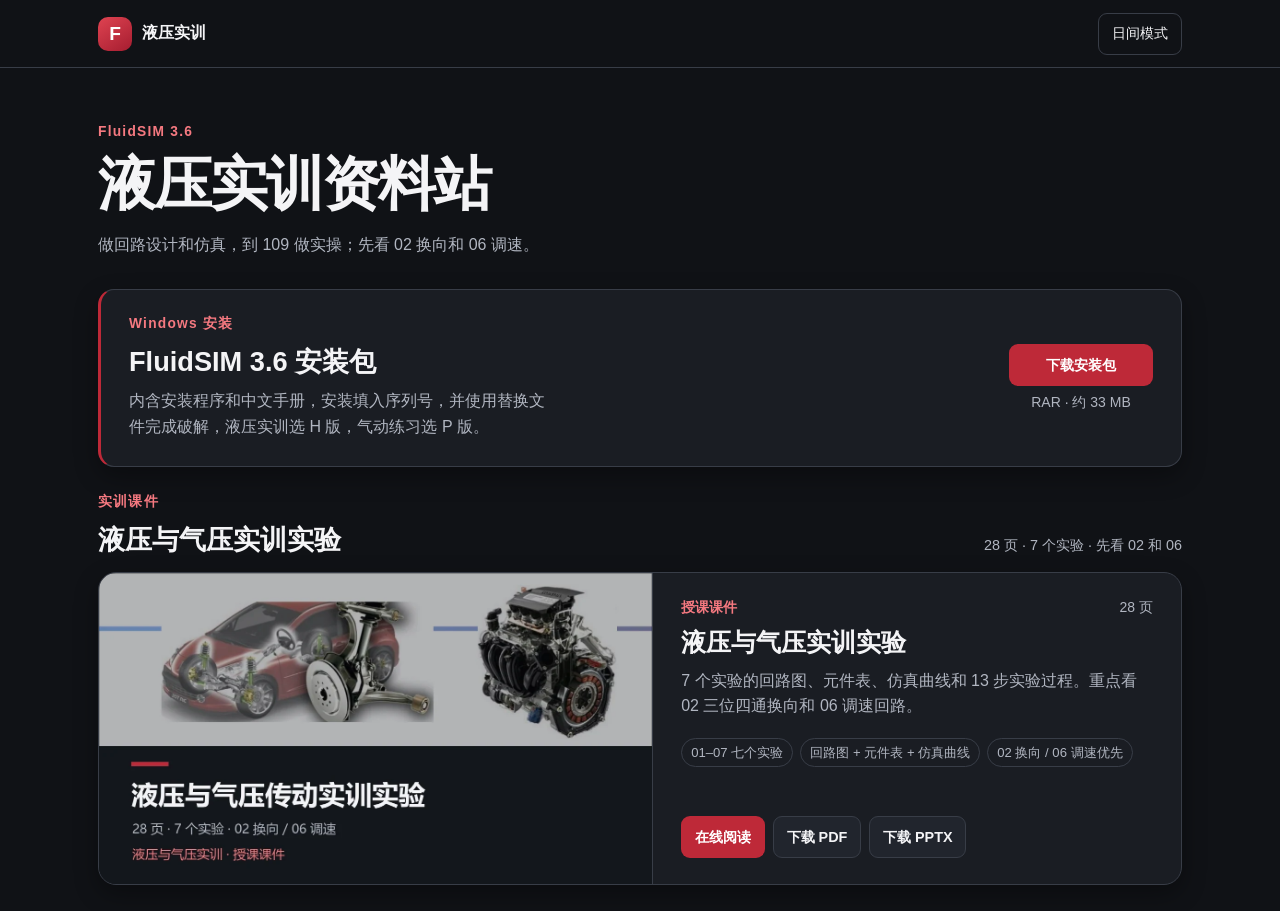
<file: index.html>
<!doctype html>
<html lang="zh-CN" data-theme="dark">
<head>
  <meta charset="utf-8">
  <meta name="viewport" content="width=device-width, initial-scale=1">
  <meta name="description" content="获取 FluidSIM 3.6 安装资料、液压与气压实训课件和现场速查。">
  <title>液压实训资料站 · FluidSIM 3.6</title>
  <link rel="icon" href="./favicon.ico">
  <script src="./theme.js"></script>
  <link rel="stylesheet" href="./style.css">
  <script type="module" src="./home.js"></script>
</head>
<body>
  <header class="site-header">
    <div class="site-header-inner">
      <a href="./" class="brand"><span class="mark" aria-hidden="true">F</span>液压实训</a>
      <button class="control theme-toggle" type="button" data-theme-toggle>日间模式</button>
    </div>
  </header>
  <main class="home">
    <section class="intro">
      <p class="eyebrow">FluidSIM 3.6</p>
      <h1 id="page-title" class="title-press">液压实训资料站</h1>
      <p class="lede">做回路设计和仿真，到 109 做实操；先看 02 换向和 06 调速。</p>
    </section>
    <section class="install-panel" aria-labelledby="install-title">
      <div class="install-info">
        <p class="eyebrow">Windows 安装</p>
        <h2 id="install-title">FluidSIM 3.6 安装包</h2>
        <p>内含安装程序和中文手册，安装填入序列号，并使用替换文件完成破解，液压实训选 H 版，气动练习选 P 版。</p>
      </div>
      <div class="install-action">
        <a class="control primary" id="download-install" href="./assets/setup/fluidsim-3-6-installation.rar" download="FluidSIM 3.6 安装资料.rar">下载安装包</a>
        <span>RAR · 约 33 MB</span>
      </div>
    </section>
    <section class="courseware" aria-labelledby="courseware-title">
      <div class="section-head">
        <div>
          <p class="eyebrow">实训课件</p>
          <h2 id="courseware-title">液压与气压实训实验</h2>
        </div>
        <p>28 页 · 7 个实验 · 先看 02 和 06</p>
      </div>
      <article class="document-card feature-card" data-doc-card="slides">
        <a class="cover" href="./read.html?doc=slides" aria-label="在线阅读液压与气压实训实验课件">
          <img src="./assets/covers/slides.webp" width="1200" height="675" alt="液压与气压传动实训实验课件封面">
        </a>
        <div class="card-body">
          <div class="card-label"><span>授课课件</span><span>28 页</span></div>
          <h2>液压与气压实训实验</h2>
          <p>7 个实验的回路图、元件表、仿真曲线和 13 步实验过程。重点看 02 三位四通换向和 06 调速回路。</p>
          <ul class="feature-points">
            <li>01–07 七个实验</li>
            <li>回路图 + 元件表 + 仿真曲线</li>
            <li>02 换向 / 06 调速优先</li>
          </ul>
          <div class="card-actions">
            <a class="control primary" href="./read.html?doc=slides">在线阅读</a>
            <a class="control" href="./assets/pdf/%E6%B6%B2%E5%8E%8B%E4%B8%8E%E6%B0%94%E5%8E%8B%E5%AE%9E%E8%AE%AD%E5%AE%9E%E9%AA%8C-%E6%8E%88%E8%AF%BE%E7%94%A8.pdf" download="液压与气压实训实验-授课用.pdf">下载 PDF</a>
            <a class="control" href="./assets/slides/%E6%B6%B2%E5%8E%8B%E4%B8%8E%E6%B0%94%E5%8E%8B%E5%AE%9E%E8%AE%AD%E5%AE%9E%E9%AA%8C-%E6%8E%88%E8%AF%BE%E7%94%A8.pptx" download="液压与气压实训实验-授课用.pptx">下载 PPTX</a>
          </div>
        </div>
      </article>
    </section>
    <section id="learning-materials" class="learning-materials" aria-label="实训资料" tabindex="-1" hidden>
      <a class="resume control" id="resume" hidden></a>
      <div id="library" class="library"></div>
      <footer class="home-footer">阅读进度保存在当前浏览器。</footer>
    </section>
    <template id="learning-template">
      <article class="document-card" data-doc-card="guide">
        <a class="cover" href="./read.html?doc=guide" aria-label="阅读 FluidSIM 3.6 视频速学指南">
          <img src="./assets/covers/guide.webp" width="1152" height="648" alt="FluidSIM 3.6 视频速学指南封面">
        </a>
        <div class="card-body">
          <div class="card-label"><span>软件入门</span><span>11 页</span></div>
          <h2>FluidSIM 3.6 视频速学指南</h2>
          <p>按时间点回看四段教程，照截图学画图、连线和仿真，再跑通双按钮控制气缸的案例。</p>
          <div class="card-actions">
            <a class="control primary" href="./read.html?doc=guide">在线阅读</a>
            <a class="control" href="./assets/pdf/FluidSIM%203.6%20%E8%A7%86%E9%A2%91%E9%80%9F%E5%AD%A6%E6%8C%87%E5%8D%97.pdf" download="FluidSIM 3.6 视频速学指南.pdf">下载 PDF</a>
            <span class="progress-label" data-progress hidden></span>
          </div>
        </div>
      </article>
      <article class="document-card" data-doc-card="reference">
        <a class="cover" href="./read.html?doc=reference" aria-label="阅读液压实训现场速查">
          <img src="./assets/covers/reference.webp" width="1152" height="648" alt="液压实训现场速查封面">
        </a>
        <div class="card-body">
          <div class="card-label"><span>现场参考</span><span>7 页</span></div>
          <h2>液压实训现场速查</h2>
          <p>查课件页码、沿原图追踪换向油路、比较同程用时。末页是可打印的实测记录表。</p>
          <div class="card-actions">
            <a class="control primary" href="./read.html?doc=reference">在线阅读</a>
            <a class="control" href="./assets/pdf/%E6%B6%B2%E5%8E%8B%E5%AE%9E%E8%AE%AD%E7%8E%B0%E5%9C%BA%E9%80%9F%E6%9F%A5.pdf" download="液压实训现场速查.pdf">下载 PDF</a>
            <span class="progress-label" data-progress hidden></span>
          </div>
        </div>
      </article>
    </template>
  </main>
</body>
</html>
</file>
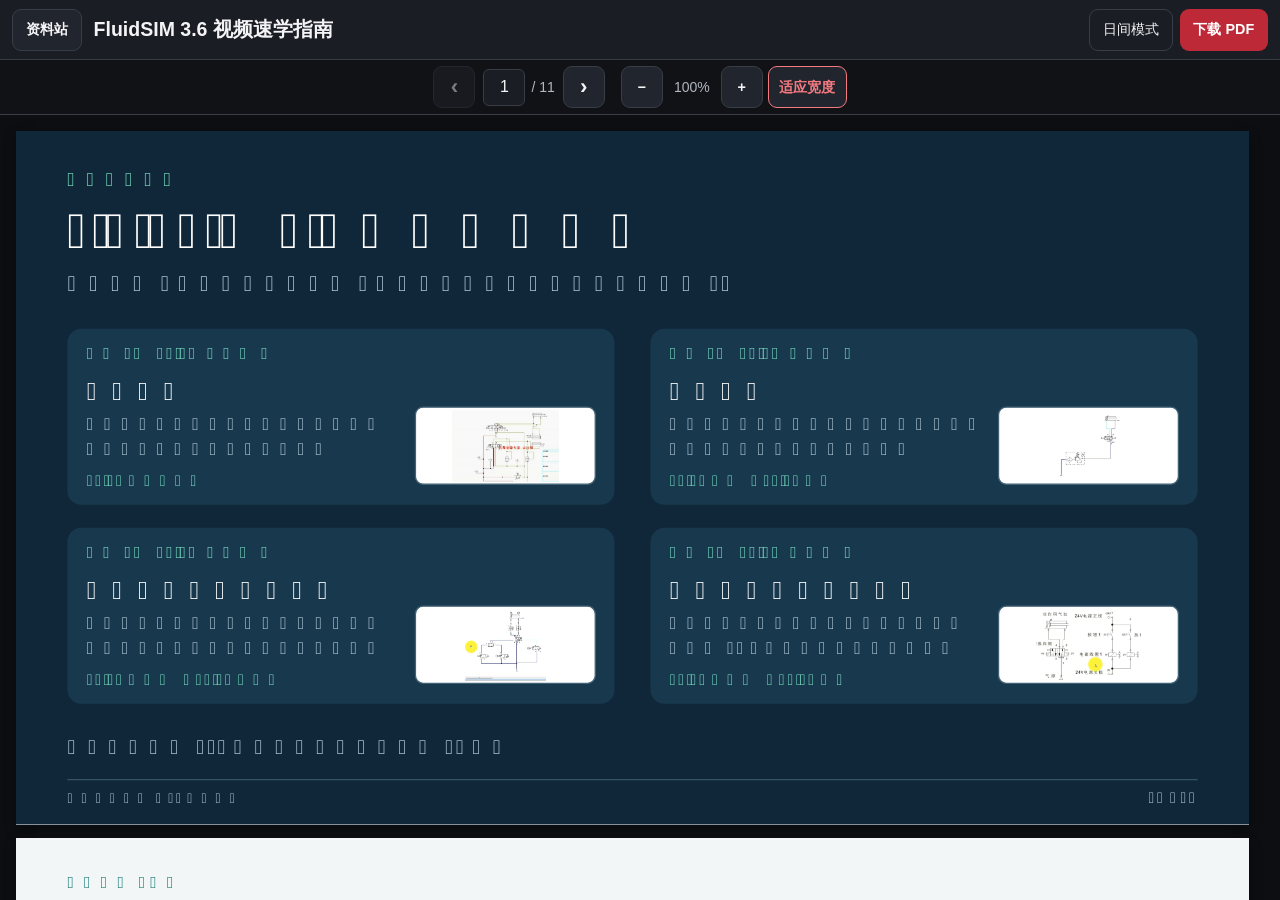
<file: read.html>
<!doctype html>
<html lang="zh-CN" data-theme="dark">
<head>
  <meta charset="utf-8">
  <meta name="viewport" content="width=device-width, initial-scale=1">
  <title>阅读资料 · 液压实训</title>
  <link rel="icon" href="./favicon.ico">
  <script src="./theme.js"></script>
  <link rel="stylesheet" href="./style.css">
  <script type="module" src="./reader.js"></script>
</head>
<body class="reading">
  <header class="reader-header">
    <a class="control back" href="./">资料站</a>
    <h1 id="document-title">阅读资料</h1>
    <div class="reader-links">
      <button class="control theme-toggle" type="button" data-theme-toggle>日间模式</button>
      <a class="control primary" id="download" download hidden>下载 PDF</a>
    </div>
  </header>
  <nav class="reader-tools" aria-label="PDF 阅读工具">
    <div class="toolbar-inner">
      <div class="tool-group" aria-label="页码">
        <button class="control nav-button" id="prev" type="button" aria-label="上一页" title="上一页" disabled><span aria-hidden="true">‹</span></button>
        <form class="page-jump" id="jump" aria-label="跳转页码">
          <input id="page-number" type="text" inputmode="numeric" pattern="[0-9]*" autocomplete="off" aria-label="当前页码" value="1" disabled>
          <span id="page-total">/ —</span>
        </form>
        <button class="control nav-button" id="next" type="button" aria-label="下一页" title="下一页" disabled><span aria-hidden="true">›</span></button>
      </div>
      <div class="tool-group zoom-tools" aria-label="缩放">
        <button class="control" id="zoom-out" type="button" aria-label="缩小" title="缩小" disabled>−</button>
        <output id="zoom-level" aria-label="相对适应宽度的缩放比例">100%</output>
        <button class="control" id="zoom-in" type="button" aria-label="放大" title="放大" disabled>+</button>
        <button class="control fit" id="fit" type="button" aria-pressed="true" disabled>适应宽度</button>
      </div>
    </div>
  </nav>
  <main class="reader-stage" id="stage" tabindex="0" aria-label="PDF 阅读区">
    <div class="reader-message" id="message" role="status"><p id="message-text">正在打开 PDF…</p><a class="control" id="open-original" target="_blank" rel="noopener" hidden>打开原 PDF</a></div>
    <div class="page-wall" id="pages" hidden></div>
    <noscript><p class="reader-message">开启 JavaScript 后可在线阅读，也可回资料站下载原 PDF。</p></noscript>
  </main>
</body>
</html>
</file>
<file: style.css>
:root {
  color-scheme: dark;
  font-family: "Microsoft YaHei UI", "PingFang SC", "Noto Sans CJK SC", "Segoe UI", sans-serif;
  --bg: #101216;
  --surface: #1a1d23;
  --raised: #21252d;
  --reader: #0c0e12;
  --text: #f4f4f6;
  --muted: #b1b6c1;
  --line: #383d47;
  --accent: #f57980;
  --primary: #be2938;
  --primary-hover: #a91e2d;
  --accent-bg: #3b242d;
  --focus: #ff9196;
  --shadow: #0005;
}
:root[data-theme="light"] {
  color-scheme: light;
  --bg: #edf0f5;
  --surface: #fff;
  --raised: #f6f7fa;
  --reader: #e0e5ed;
  --text: #1b2331;
  --muted: #4d586a;
  --line: #cbd2dc;
  --accent: #a62030;
  --primary: #b62634;
  --primary-hover: #9f1e2b;
  --accent-bg: #fae7eb;
  --focus: #ac2232;
  --shadow: #29344922;
}
* { box-sizing: border-box; }
[hidden] { display: none !important; }
body { margin: 0; background: var(--bg); color: var(--text); }
a { color: inherit; text-decoration: none; }
button, input { font: inherit; }
button:disabled, input:disabled { cursor: default; opacity: .47; }
:focus-visible { outline: 2px solid var(--focus); outline-offset: 3px; }
.control {
  display: inline-flex; align-items: center; justify-content: center; min-width: 42px; min-height: 42px;
  gap: .35rem; border: 1px solid var(--line); border-radius: 9px; padding: .45rem .8rem;
  background: var(--raised); color: var(--text); font-size: .9rem; font-weight: 600;
  line-height: 1.15; white-space: nowrap; cursor: pointer;
}
.control:hover:not(:disabled) { border-color: var(--accent); }
.primary {
  background: var(--primary); border-color: transparent; color: #fff;
}
.primary:hover { background: var(--primary-hover); }
.site-header { border-bottom: 1px solid var(--line); background: var(--bg); }
.site-header-inner {
  max-width: 1140px; margin: auto; min-height: 67px; padding: 0 28px;
  display: flex; justify-content: space-between; align-items: center; gap: 16px;
}
.brand { display: inline-flex; align-items: center; gap: .65rem; font-weight: 700; }
.mark {
  display: grid; place-items: center; width: 34px; height: 34px; border-radius: 10px;
  background: linear-gradient(145deg, #df4351, #a51d30); color: #fff;
  font: 700 1.2rem/1 "Segoe UI", sans-serif;
}
.theme-toggle { background: transparent; font-weight: 500; }
.home { max-width: 1140px; margin: auto; padding: 56px 28px 26px; }
.intro { margin: 0 0 31px; }
.eyebrow { margin: 0 0 11px; color: var(--accent); font-size: .86rem; font-weight: 700; letter-spacing: .09em; }
.intro h1 { margin: 0; font-size: clamp(2rem, 4.7vw, 3.65rem); line-height: 1.15; letter-spacing: -.035em; }
.lede { margin: 15px 0 0; color: var(--muted); line-height: 1.62; }
.resume { margin-top: 16px; background: var(--accent-bg); color: var(--accent); border-color: transparent; }
.library { display: grid; grid-template-columns: repeat(2, minmax(0, 1fr)); gap: 21px; }
.document-card {
  background: var(--surface); border: 1px solid var(--line); border-radius: 18px;
  overflow: clip; display: flex; flex-direction: column; box-shadow: 0 9px 25px var(--shadow);
}
.cover { display: block; background: #132c3b; border-bottom: 1px solid var(--line); }
.cover:focus-visible { outline-offset: -4px; }
.cover img { display: block; width: 100%; height: auto; aspect-ratio: 16 / 9; }
.card-body { padding: 20px 21px 21px; display: flex; flex-direction: column; flex: 1; }
.card-label { display: flex; justify-content: space-between; gap: 12px; color: var(--muted); font-size: .875rem; }
.card-label span:first-child { color: var(--accent); font-weight: 700; }
.card-body h2 { margin: 10px 0 7px; font-size: clamp(1.14rem, 2.5vw, 1.55rem); line-height: 1.4; }
.card-body p { margin: 0 0 17px; color: var(--muted); line-height: 1.6; }
.card-actions { margin-top: auto; display: flex; flex-wrap: wrap; align-items: center; gap: 8px; }
.progress-label { margin-left: auto; color: var(--muted); font-size: .875rem; }
.home-footer { margin: 28px 0 0; padding: 15px 0; border-top: 1px solid var(--line); color: var(--muted); font-size: .875rem; }

.reading { display: flex; flex-direction: column; height: 100vh; height: 100dvh; overflow: hidden; }
.reader-header {
  min-height: 60px; padding: 7px max(12px, env(safe-area-inset-right)) 7px max(12px, env(safe-area-inset-left));
  display: grid; grid-template-columns: auto minmax(0, 1fr) auto; align-items: center; gap: 12px;
  border-bottom: 1px solid var(--line); background: var(--surface);
}
.reader-header h1 { margin: 0; overflow: hidden; text-overflow: ellipsis; white-space: nowrap; font-size: clamp(1rem, 2vw, 1.22rem); line-height: 1.3; }
.reader-links { display: flex; gap: 7px; }
.reader-tools { background: var(--bg); border-bottom: 1px solid var(--line); }
.toolbar-inner { display: flex; align-items: center; justify-content: center; gap: 16px; padding: 6px 10px; flex-wrap: wrap; }
.tool-group { display: flex; align-items: center; gap: 5px; }
.tool-group .control { padding: .35rem .65rem; }
.nav-button span { font: 600 1.4rem/1 "Segoe UI", sans-serif; }
.page-jump { display: flex; align-items: center; gap: 6px; padding: 0 3px; }
.page-jump input {
  width: 42px; height: 37px; padding: 0 .25rem; text-align: center;
  color: var(--text); border: 1px solid var(--line); background: var(--surface); border-radius: 6px;
}
#page-total, #zoom-level { font-size: .875rem; color: var(--muted); font-variant-numeric: tabular-nums; white-space: nowrap; }
#zoom-level { min-width: 3rem; text-align: center; }
.fit[aria-pressed="true"] { border-color: var(--accent); color: var(--accent); }
.reader-stage {
  position: relative; flex: 1; min-height: 0; overflow: auto; background: var(--reader);
  touch-action: pan-x pan-y; overscroll-behavior: contain; scrollbar-color: var(--line) var(--reader);
}
.reader-stage:focus-visible { outline-offset: -3px; }
.page-wall { position: relative; display: flex; flex-direction: column; align-items: center; gap: 13px; padding-top: var(--gutter, 13px); }
.pdf-page {
  position: relative; flex: none; width: var(--page-width); height: var(--page-height);
  margin: 0; display: grid; place-items: center; background: #fff; color: #334153;
  box-shadow: 0 4px 12px var(--shadow);
}
.pdf-page::after { content: attr(data-label); font-size: .875rem; }
.pdf-page:has(canvas)::after { display: none; }
.pdf-page canvas { position: absolute; inset: 0; display: block; width: 100%; height: 100%; }
.reader-message { max-width: 480px; margin: 46px auto; padding: 16px; text-align: center; color: var(--muted); }
.reader-message p { margin: 0 0 13px; }
.pdf-page [data-render-error] { position: absolute; text-align: center; color: #821d2a; padding: 10px; }
@media (max-width: 680px) {
  .site-header-inner { min-height: 59px; padding: 0 16px; }
  .home { padding: 35px 16px 22px; }
  .intro { margin-bottom: 23px; }
  .library { grid-template-columns: 1fr; gap: 16px; }
  .card-body { padding: 15px; }
  .reader-header { gap: 7px; grid-template-columns: auto minmax(0, 1fr); }
  .reader-header h1 { grid-column: 2; grid-row: 1; }
  .reader-links { grid-column: 1 / -1; grid-row: 2; justify-content: flex-end; }
  .reader-header .control { min-height: 34px; padding: .25rem .58rem; }
  .toolbar-inner { gap: 5px 9px; padding: 5px; }
  .tool-group { gap: 4px; }
  .tool-group .control { min-width: 36px; min-height: 36px; padding: .25rem .45rem; }
  .page-jump { gap: 3px; }
  .page-jump input { width: 34px; height: 33px; }
  #zoom-level { min-width: 2.6rem; }
}
@media (max-width: 360px) {
  #zoom-level { display: none; }
  .toolbar-inner { column-gap: 7px; }
}
@media (max-width: 820px) and (orientation: landscape) and (max-height: 475px) {
  .reader-header { min-height: 44px; grid-template-columns: auto minmax(0, 1fr) auto; }
  .reader-links { grid-column: 3; grid-row: 1; }
}
.reader-stage { scrollbar-gutter: stable; }

.title-press {
  cursor: default;
  user-select: none;
  touch-action: manipulation;
  transform-origin: left center;
}
.install-panel {
  display: flex;
  align-items: center;
  justify-content: space-between;
  gap: 28px;
  padding: 25px 28px;
  border: 1px solid var(--line);
  border-left: 3px solid var(--primary);
  border-radius: 16px;
  background: var(--surface);
  box-shadow: 0 9px 25px var(--shadow);
}
.install-info h2 {
  margin: 0 0 8px;
  font-size: clamp(1.3rem, 2.5vw, 1.7rem);
}
.install-info p:last-child {
  margin: 0;
  max-width: 48ch;
  color: var(--muted);
  line-height: 1.65;
}
.install-action {
  display: flex;
  flex: none;
  flex-direction: column;
  align-items: center;
  gap: 8px;
}
.install-action .control { min-width: 144px; }
.install-action span { color: var(--muted); font-size: .875rem; }
.courseware { margin-top: 26px; }
.section-head {
  display: flex;
  align-items: end;
  justify-content: space-between;
  gap: 20px;
  margin: 0 0 14px;
}
.section-head h2 { margin: 0; font-size: clamp(1.3rem, 2.5vw, 1.7rem); }
.section-head > p { margin: 0 0 3px; color: var(--muted); font-size: .9rem; }
.feature-card { display: grid; grid-template-columns: minmax(0, 1.05fr) minmax(0, 1fr); }
.feature-card .cover { border-right: 1px solid var(--line); border-bottom: 0; }
.feature-card .cover img { height: auto; aspect-ratio: 16 / 9; object-fit: cover; }
.feature-card .card-body { justify-content: center; padding: 26px 28px; }
.feature-card .card-body h2 { margin-top: 9px; }
.feature-points {
  display: flex;
  flex-wrap: wrap;
  gap: 7px;
  margin: 2px 0 18px;
  padding: 0;
  list-style: none;
}
.feature-points li {
  padding: 5px 9px;
  border: 1px solid var(--line);
  border-radius: 999px;
  color: var(--muted);
  font-size: .82rem;
  line-height: 1.3;
}
.learning-materials { margin-top: 30px; scroll-margin-top: 15px; }
.learning-materials .resume { margin: 0 0 16px; }
@media (max-width: 680px) {
  .install-panel { flex-direction: column; align-items: stretch; gap: 18px; padding: 19px 16px; }
  .install-action { flex-direction: row; flex-wrap: wrap; gap: 12px; }
  .section-head { display: block; }
  .section-head > p { margin-top: 6px; }
  .feature-card { grid-template-columns: 1fr; }
  .feature-card .cover { border-right: 0; border-bottom: 1px solid var(--line); }
  .feature-card .cover img { aspect-ratio: 16 / 9; }
  .feature-card .card-body { padding: 18px 16px; }
}
</file>
